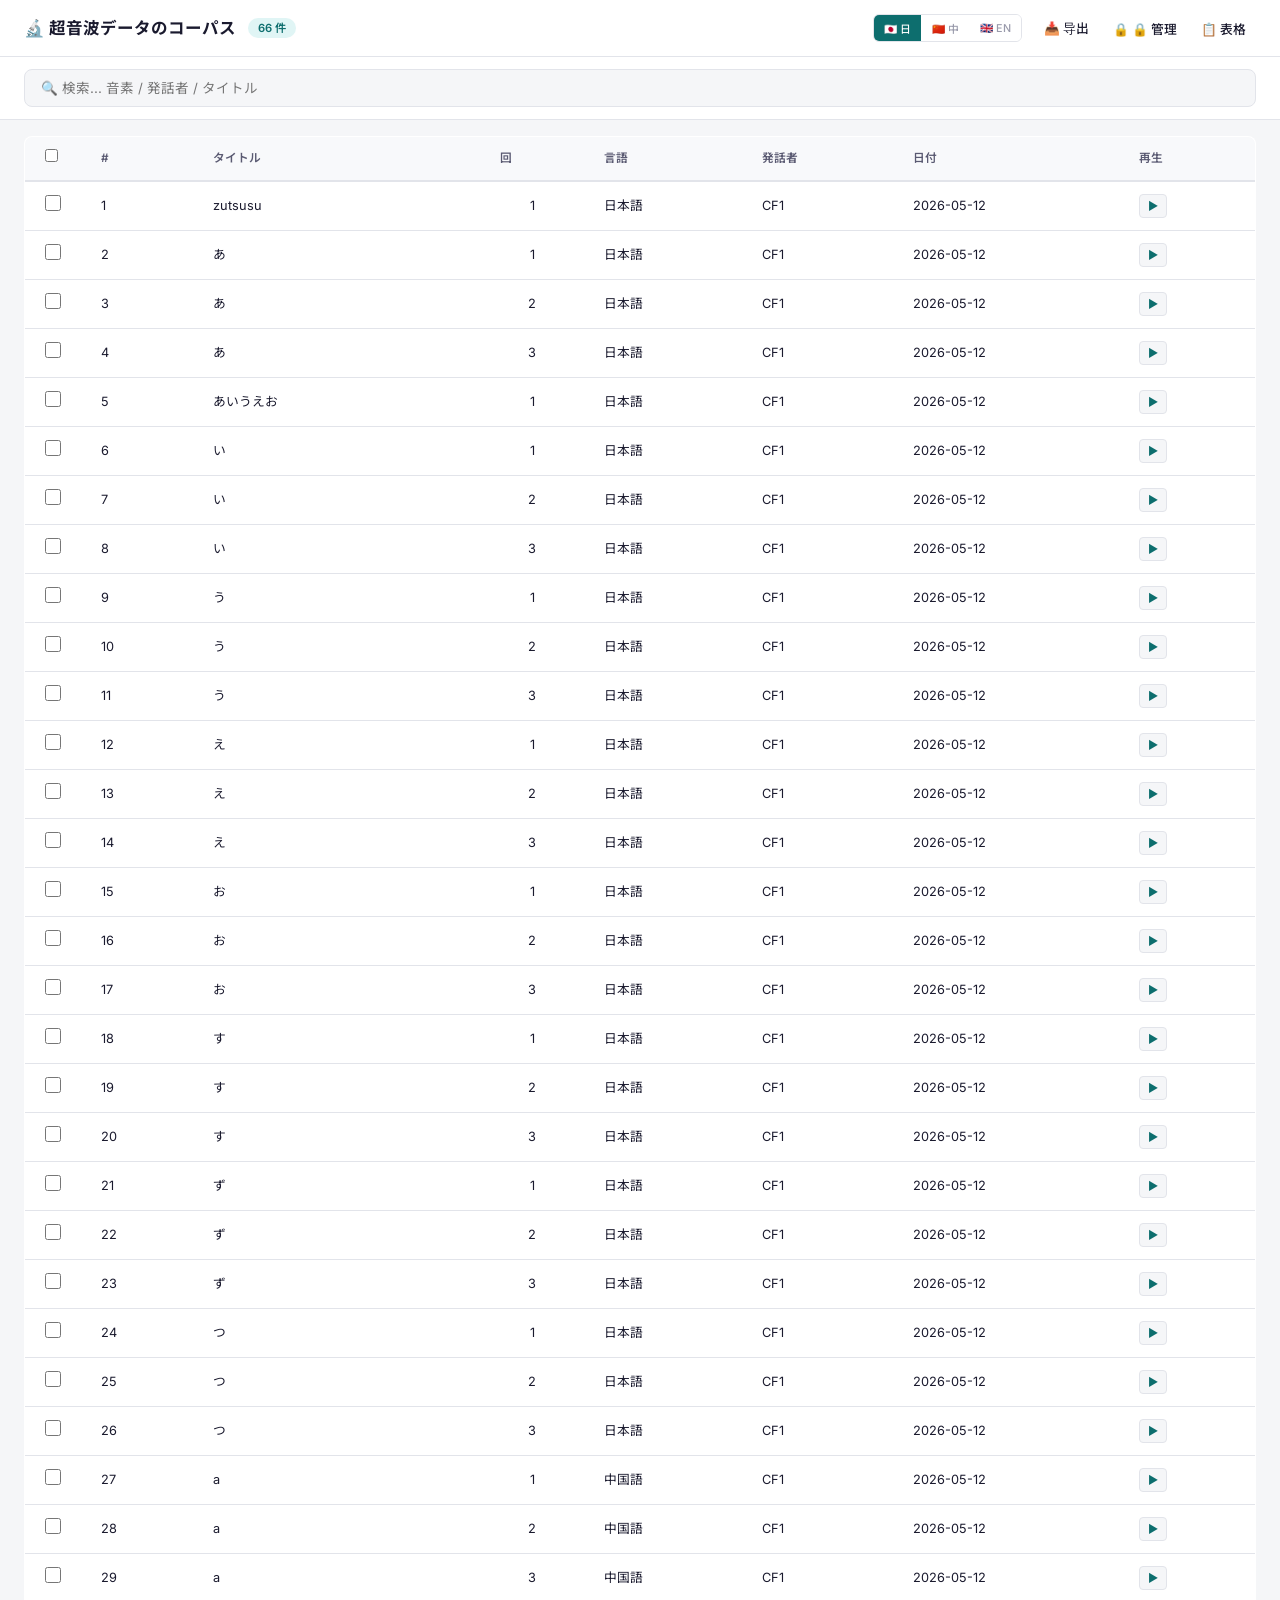
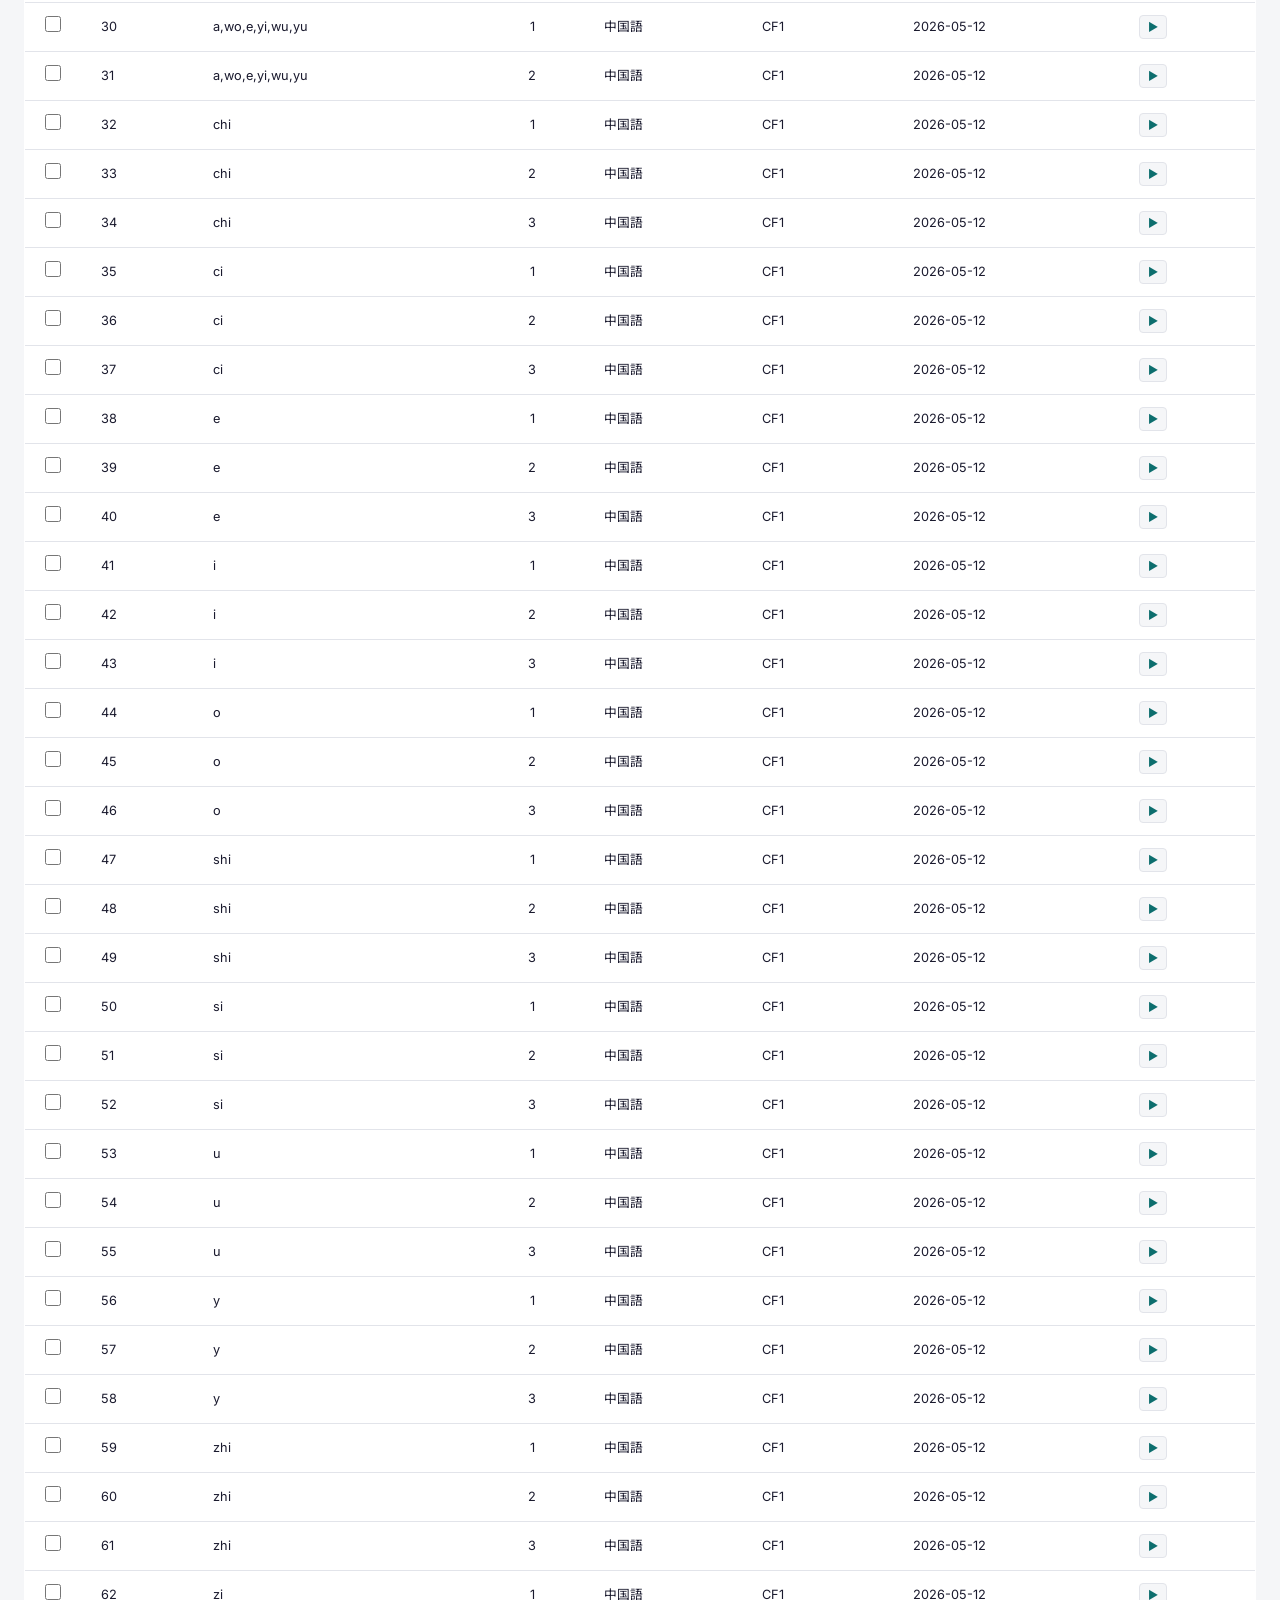
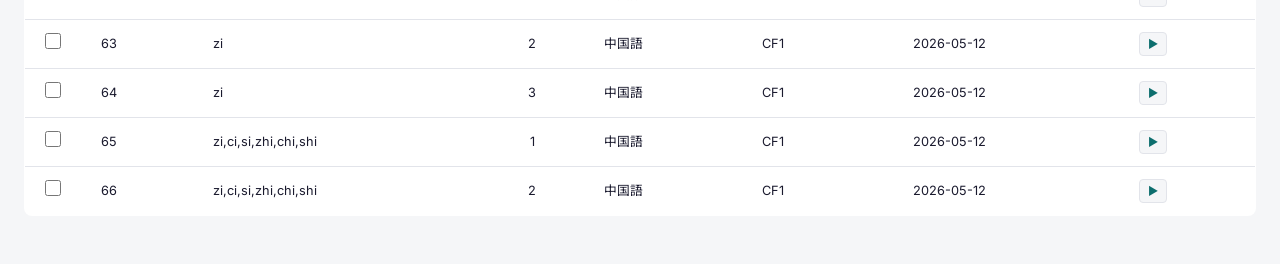
<file: index.html>
<!DOCTYPE html>
<html lang="ja">
<head>
  <meta charset="UTF-8">
  <meta name="viewport" content="width=device-width, initial-scale=1.0">
  <title data-i18n="title">超音波データのコーパス — Ultrasound Tongue Corpus</title>
  <link rel="preconnect" href="https://fonts.googleapis.com">
  <link href="https://fonts.googleapis.com/css2?family=Inter:wght@400;500;600;700&family=Noto+Sans+JP:wght@400;500;700&display=swap" rel="stylesheet">
  <link rel="stylesheet" href="style.css">
</head>
<body>

<header class="header">
  <div class="header-inner">
    <div class="header-left">
      <h1 class="logo" data-i18n="logo">🔬 超音波データのコーパス</h1>
      <span class="badge-count" id="header-count">0</span>
    </div>
    <div class="header-right">
      <div class="lang-switcher">
        <button class="lang-btn active" data-lang="ja" onclick="switchLang('ja')">🇯🇵 日</button>
        <button class="lang-btn" data-lang="zh" onclick="switchLang('zh')">🇨🇳 中</button>
        <button class="lang-btn" data-lang="en" onclick="switchLang('en')">🇬🇧 EN</button>
      </div>
      <button class="btn btn-icon" onclick="exportAll()" data-i18n="exportBtn">📥 导出</button>
      <button class="btn btn-icon" id="admin-btn" onclick="toggleAdmin()" data-i18n="adminBtn">🔒 管理</button>
      <button class="btn btn-icon" onclick="toggleView()" id="view-toggle" data-i18n="tableView">📋 表格</button>
    </div>
  </div>
</header>

<div class="search-bar">
  <div class="search-inner">
    <input type="text" id="search-input" class="search-input" data-i18n-placeholder="searchPH" placeholder="🔍 検索..." oninput="applyFilters()">
  </div>
</div>

<main class="main">
  <div id="table-view" class="table-container"><table class="data-table"><thead><tr>
    <th style="width:30px"><input type="checkbox" id="select-all" onclick="toggleSelectAll()" title="全選"></th>
    <th data-i18n="thNo">#</th><th data-i18n="thTitle">タイトル</th>
    <th data-i18n="thRep">回</th>
    <th data-i18n="thLang">言語</th><th data-i18n="thSpeaker">発話者</th><th data-i18n="thDate">日付</th>
    <th data-i18n="thPlay">再生</th><th class="admin-only" style="display:none" data-i18n="thActions">操作</th>
  </tr></thead><tbody id="table-body"></tbody></table>
  <div id="pagination" class="pagination" style="display:none"></div></div>
  <div id="card-view" class="card-grid" style="display:none"></div>
</main>

<div id="admin-panel" class="admin-panel" style="display:none">
  <h3 id="form-heading" data-i18n="addVideo">動画を追加</h3>
  <input type="hidden" id="form-edit-id">
  <div class="form-row"><label data-i18n="fTitle">タイトル *</label><input type="text" id="form-title" class="text-input" data-i18n-placeholder="fTitlePH"></div>
  <div class="form-row"><label data-i18n="fPhoneme">音素 *</label><input type="text" id="form-phoneme" class="text-input" data-i18n-placeholder="fPhonemePH"></div>
  <div class="form-row"><label>回数</label><input type="number" id="form-rep" class="text-input" value="1" min="1" max="99" style="width:80px"></div>
  <div class="form-row"><label data-i18n="fLang">言語</label>
    <select id="form-language" class="text-input"><option value="ja" data-i18n="lang_ja">日本語</option><option value="zh" data-i18n="lang_zh">中国語</option><option value="en" data-i18n="lang_en">英語</option><option value="ko" data-i18n="lang_ko">韓国語</option></select></div>
  <div class="form-row"><label data-i18n="fSpeaker">発話者</label><input type="text" id="form-speaker" class="text-input" value="CF1"></div>
  <div class="form-row"><label data-i18n="fDate">日付</label><input type="date" id="form-date" class="text-input"></div>
  <div class="form-row"><label data-i18n="fFile">動画ファイル</label><input type="file" id="form-file" accept="video/*" class="text-input"></div>
  <div class="form-row"><label data-i18n="fURL">または動画URL</label><input type="text" id="form-url" class="text-input" placeholder="videos/xxx.mp4"></div>
  <div class="form-row"><label data-i18n="fNotes">備考</label><textarea id="form-notes" class="text-input" rows="2"></textarea></div>
  <div class="form-actions">
    <button class="btn btn-primary" onclick="saveEntry()" data-i18n="saveBtn">保存</button>
    <button class="btn" onclick="cancelEdit()" data-i18n="cancelBtn">キャンセル</button>
    <button class="btn" style="margin-left:auto;background:#900;color:#fff" onclick="exportForRepo()" data-i18n="repoJSON">📤 Repo用JSON</button>
  </div>
</div>

<div class="modal" id="pw-modal" style="display:none">
  <div class="modal-backdrop" onclick="closePwModal()"></div>
  <div class="modal-content modal-sm">
    <h3 data-i18n="pwTitle">🔐 管理者認証</h3>
    <p style="font-size:0.85rem;color:#888;margin:12px 0" data-i18n="pwDesc">パスワードを入力してください</p>
    <input type="password" id="pw-input" class="text-input" style="margin-bottom:12px" onkeydown="if(event.key==='Enter')verifyPw()">
    <div class="form-actions">
      <button class="btn btn-primary" onclick="verifyPw()" data-i18n="authBtn">認証</button>
      <button class="btn" onclick="closePwModal()" data-i18n="cancelBtn">キャンセル</button>
    </div>
  </div>
</div>

<div class="modal" id="player-modal" style="display:none">
  <div class="modal-backdrop" onclick="closePlayer()"></div>
  <div class="modal-content">
    <button class="modal-close" onclick="closePlayer()">✕</button>
    <video id="player-video" controls style="width:100%;max-height:65vh;border-radius:8px;background:#000"></video>
    <div id="player-info" class="player-info"></div>
  </div>
</div>

<script>
// ====== i18n Dictionary ======
const I18N = {
  ja: {
    title:'超音波データのコーパス — Ultrasound Tongue Corpus', logo:'🔬 超音波データのコーパス',
    exportBtn:'📥 导出', importBtn:'📤 导入', adminBtn:'🔒 管理', tableView:'📋 表格', cardView:'🃏 卡片',
    searchPH:'🔍 検索... 音素 / 発話者 / タイトル',
    thNo:'#', thTitle:'タイトル', thRep:'回', thLang:'言語', thSpeaker:'発話者', thDate:'日付', thPlay:'再生', thActions:'操作',
    addVideo:'動画を追加', editVideo:'動画を編集',
    fTitle:'タイトル *', fTitlePH:'例：/a/ 日本語母音', fPhoneme:'音素 *', fPhonemePH:'例：a, i, u, e, o',
    fLang:'言語', fSpeaker:'発話者', fDate:'日付', fFile:'動画ファイル', fURL:'または動画URL', fNotes:'備考',
    saveBtn:'保存', cancelBtn:'キャンセル', repoJSON:'📤 Repo用JSON',
    pwTitle:'🔐 管理者認証', pwDesc:'パスワードを入力してください', authBtn:'認証',
    wrongPw:'パスワードが違います', noData:'データなし', untitled:'無題', reqFields:'タイトルと音素は必須です',
    deleteConfirm:'削除してもよろしいですか？', exportOK:'videos.json をダウンロードしました。data/ に上書きして git push すると全ブラウザで共有されます。',
    items:'件', local:'[local]', adminActive:'管理中',
    lang_ja:'日本語', lang_zh:'中国語', lang_en:'英語', lang_ko:'韓国語',
    phonemeLbl:'🔤', langLbl:'🌐', speakerLbl:'👤', dateLbl:'📅',
  },
  zh: {
    title:'超声数据语料库 — Ultrasound Tongue Corpus', logo:'🔬 超声数据语料库',
    exportBtn:'📥 导出', importBtn:'📤 导入', adminBtn:'🔒 管理', tableView:'📋 表格', cardView:'🃏 卡片',
    searchPH:'🔍 搜索... 音素 / 发音人 / 标题',
    thNo:'#', thTitle:'标题', thRep:'次', thLang:'语言', thSpeaker:'发音人', thDate:'日期', thPlay:'播放', thActions:'操作',
    addVideo:'添加视频', editVideo:'编辑视频',
    fTitle:'标题 *', fTitlePH:'例：/a/ 日语元音', fPhoneme:'音素 *', fPhonemePH:'例：a, i, u, e, o',
    fLang:'语言', fSpeaker:'发音人', fDate:'日期', fFile:'视频文件', fURL:'或视频URL', fNotes:'备注',
    saveBtn:'保存', cancelBtn:'取消', repoJSON:'📤 Repo用JSON',
    pwTitle:'🔐 管理员认证', pwDesc:'请输入密码', authBtn:'认证',
    wrongPw:'密码错误', noData:'暂无数据', untitled:'无标题', reqFields:'标题和音素为必填项',
    deleteConfirm:'确定要删除吗？', exportOK:'videos.json 已下载。放入 data/ 文件夹并 git push 后全浏览器共享。',
    items:'条', local:'[本地]', adminActive:'管理中',
    lang_ja:'日语', lang_zh:'中文', lang_en:'英语', lang_ko:'韩语',
    phonemeLbl:'🔤', langLbl:'🌐', speakerLbl:'👤', dateLbl:'📅',
  },
  en: {
    title:'Ultrasound Data Corpus — Ultrasound Tongue Corpus', logo:'🔬 Ultrasound Data Corpus',
    exportBtn:'📥 Export', importBtn:'📤 Import', adminBtn:'🔒 Admin', tableView:'📋 Table', cardView:'🃏 Cards',
    searchPH:'🔍 Search... phoneme / speaker / title',
    thNo:'#', thTitle:'Title', thRep:'Rep', thLang:'Language', thSpeaker:'Speaker', thDate:'Date', thPlay:'Play', thActions:'Actions',
    addVideo:'Add Video', editVideo:'Edit Video',
    fTitle:'Title *', fTitlePH:'e.g. /a/ Japanese vowel', fPhoneme:'Phoneme *', fPhonemePH:'e.g. a, i, u, e, o',
    fLang:'Language', fSpeaker:'Speaker', fDate:'Date', fFile:'Video File', fURL:'or Video URL', fNotes:'Notes',
    saveBtn:'Save', cancelBtn:'Cancel', repoJSON:'📤 Repo JSON',
    pwTitle:'🔐 Admin Authentication', pwDesc:'Enter password', authBtn:'Authenticate',
    wrongPw:'Incorrect password', noData:'No data', untitled:'Untitled', reqFields:'Title and phoneme are required',
    deleteConfirm:'Delete this entry?', exportOK:'videos.json downloaded. Place in data/ and git push to share across all browsers.',
    items:'videos', local:'[local]', adminActive:'Admin Mode',
    lang_ja:'Japanese', lang_zh:'Chinese', lang_en:'English', lang_ko:'Korean',
    phonemeLbl:'🔤', langLbl:'🌐', speakerLbl:'👤', dateLbl:'📅',
  }
};

let currentLang = 'ja';
function t(key) { return (I18N[currentLang] && I18N[currentLang][key]) || I18N['ja'][key] || key; }
function switchLang(lang) {
  currentLang = lang;
  localStorage.setItem('corpus-lang', lang);
  document.querySelectorAll('.lang-btn').forEach(b => b.classList.toggle('active', b.dataset.lang === lang));
  document.documentElement.lang = lang;
  document.querySelectorAll('[data-i18n]').forEach(el => el.textContent = t(el.dataset.i18n));
  document.querySelectorAll('[data-i18n-placeholder]').forEach(el => el.placeholder = t(el.dataset.i18nPlaceholder));
  document.title = t('title');
  // Re-render dynamic content
  mergeData();
  applyFilters();
  updateAdminUI();
}

// ====== Config ======
const ADMIN_PW_HASH = '7f5ec201f13523c5adf3bb96859948b09f4b43be8e2f02f81c4f61ce5a8af0d5';
let isAdmin = false;
let currentView = 'table';
let allVideos = [];
let repoData = [];
let localEdits = {};
let nextLocalId = -1;
let currentPage = 1;
const PAGE_SIZE = 100;
let selectedIds = new Set();

function updateAdminUI() {
  const btn = document.getElementById('admin-btn');
  if (isAdmin) btn.textContent = '🔓 ' + t('adminActive');
  else btn.textContent = '🔒 ' + t('adminBtn');
  document.getElementById('view-toggle').textContent = currentView === 'table' ? t('tableView') : t('cardView');
}

// ====== Load ======
async function loadData() {
  try { const r = await fetch('data/videos.json'); repoData = await r.json(); }
  catch(e) { repoData = []; }
  await loadLocalEdits();
  mergeData();
  applyFilters();
}

// ====== IndexedDB ======
function openIDB() {
  return new Promise((resolve, reject) => {
    const req = indexedDB.open('ultrasound-tongue-db-local', 1);
    req.onupgradeneeded = e => { e.target.result.createObjectStore('edits', { keyPath: 'id' }); };
    req.onsuccess = e => resolve(e.target.result);
    req.onerror = e => reject(e.target.error);
  });
}
async function loadLocalEdits() {
  try {
    const db = await openIDB(); const tx = db.transaction('edits', 'readonly'); const store = tx.objectStore('edits');
    localEdits = {};
    await new Promise(r => { const req = store.openCursor(); req.onsuccess = e => { const c = e.target.result; if (c) { localEdits[c.key] = c.value; c.continue(); } else r(); }; });
    nextLocalId = -1;
    for (const k of Object.keys(localEdits)) { if (parseInt(k) < nextLocalId) nextLocalId = parseInt(k); }
    nextLocalId--;
    db.close();
  } catch(e) { localEdits = {}; }
}
async function saveLocalEdit(entry) {
  const db = await openIDB(); const tx = db.transaction('edits', 'readwrite');
  tx.objectStore('edits').put(entry); await new Promise(r => { tx.oncomplete = r; });
  localEdits[entry.id] = entry; db.close();
}
async function deleteLocalEdit(id) {
  const db = await openIDB(); const tx = db.transaction('edits', 'readwrite');
  tx.objectStore('edits').delete(id); await new Promise(r => { tx.oncomplete = r; });
  delete localEdits[id]; db.close();
}

// ====== Merge ======
function mergeData() {
  const map = new Map();
  for (const v of repoData) map.set(v.id, {...v, _source:'repo'});
  for (const [id, v] of Object.entries(localEdits)) {
    if (v._deleted) { map.delete(parseInt(id)); continue; }
    map.set(parseInt(id), {...v, _source:'local'});
  }
  allVideos = Array.from(map.values()).sort((a,b) => {
    if (a.language !== b.language) return a.language === 'ja' ? -1 : 1;
    return (a.title||'').localeCompare(b.title||'');
  });
  document.getElementById('header-count').textContent = allVideos.length + ' ' + t('items');
}

// ====== Render ======
let filteredVideos = [];
function applyFilters() {
  const q = (document.getElementById('search-input').value||'').toLowerCase().trim();
  filteredVideos = allVideos;
  if (q) {
    const terms = q.split(/\s+/).filter(Boolean);
    filteredVideos = allVideos.filter(v => {
      const s = [v.title,v.phoneme,v.ipa,v.speaker,v.language,v.date].filter(Boolean).join(' ').toLowerCase();
      return terms.every(t => s.includes(t));
    });
  }
  currentPage = 1;
  if (currentView === 'table') renderPage(); else renderCards(filteredVideos);
}

function langLabel(code) { return t('lang_'+code) || code; }

function renderPage() {
  const totalPages = Math.ceil(filteredVideos.length / PAGE_SIZE) || 1;
  if (currentPage > totalPages) currentPage = totalPages;
  const start = (currentPage - 1) * PAGE_SIZE;
  const page = filteredVideos.slice(start, start + PAGE_SIZE);

  const tbody = document.getElementById('table-body');
  if (!page.length) { tbody.innerHTML = '<tr><td colspan="9" class="empty-row">'+t('noData')+'</td></tr>'; }
  else {
    tbody.innerHTML = page.map((v,i) => {
      const globalIdx = start + i + 1;
      const hasVid = !!v.videoUrl || !!v.videoPath;
      const checked = selectedIds.has(v.id) ? ' checked' : '';
      const actions = isAdmin ? '<td><button class="edit-btn" onclick="editEntry('+v.id+')">✏️</button><button class="del-btn" onclick="deleteEntry('+v.id+')">🗑</button></td>' : '';
      return '<tr><td><input type="checkbox" class="row-cb" data-id="'+v.id+'"'+checked+' onchange="toggleSelect('+v.id+',this.checked)"></td>'+
        '<td>'+globalIdx+'</td>'+
        '<td>'+esc(v.title||'')+(v._source==='local'?' <span style="color:#ff0;font-size:10px">'+t('local')+'</span>':'')+'</td>'+
        '<td style="text-align:center">'+(v.repetition||1)+'</td>'+
        '<td>'+langLabel(v.language)+'</td><td>'+esc(v.speaker||'')+'</td>'+
        '<td>'+(v.date||'')+'</td>'+
        '<td>'+(hasVid?'<button class="play-btn" onclick="event.stopPropagation();playVideo('+v.id+')">▶</button>':'<span style="color:#888">-</span>')+'</td>'+
        actions+'</tr>';
    }).join('');
  }
  document.querySelectorAll('.admin-only').forEach(e => e.style.display = isAdmin ? '' : 'none');
  document.getElementById('select-all').checked = page.length > 0 && page.every(v => selectedIds.has(v.id));
  renderPagination(totalPages);
}

function renderPagination(totalPages) {
  const pg = document.getElementById('pagination');
  if (totalPages <= 1) { pg.style.display = 'none'; return; }
  pg.style.display = 'flex';
  pg.innerHTML =
    '<button class="btn btn-sm" onclick="goPage('+(currentPage-1)+')" '+(currentPage<=1?'disabled':'')+'>◀ 前</button>'+
    '<span style="padding:4px 12px;font-size:0.85rem">'+currentPage+' / '+totalPages+'</span>'+
    '<button class="btn btn-sm" onclick="goPage('+(currentPage+1)+')" '+(currentPage>=totalPages?'disabled':'')+'>次 ▶</button>';
  if (selectedIds.size > 0) {
    const hasVideos = allVideos.some(v => selectedIds.has(v.id) && (v.videoUrl || v.videoPath));
    pg.innerHTML +=
      '<button class="btn btn-sm" style="margin-left:12px" onclick="exportSelected()">📥 JSON ('+selectedIds.size+')</button>'+
      (hasVideos ? '<button class="btn btn-sm" style="background:#1a6b3a;color:#fff;margin-left:4px" onclick="downloadSelectedVideos()">🎬 動画 ('+selectedIds.size+')</button>' : '');
  }
}

function goPage(p) {
  const total = Math.ceil(filteredVideos.length / PAGE_SIZE) || 1;
  if (p < 1 || p > total) return;
  currentPage = p;
  renderPage();
}

function toggleSelect(id, checked) {
  if (checked) selectedIds.add(id); else selectedIds.delete(id);
  document.getElementById('select-all').checked = false;
  renderPagination(Math.ceil(filteredVideos.length / PAGE_SIZE) || 1);
}

function toggleSelectAll() {
  const checked = document.getElementById('select-all').checked;
  const start = (currentPage - 1) * PAGE_SIZE;
  const page = filteredVideos.slice(start, start + PAGE_SIZE);
  page.forEach(v => { if (checked) selectedIds.add(v.id); else selectedIds.delete(v.id); });
  renderPage();
}

function exportSelected() {
  const sel = allVideos.filter(v => selectedIds.has(v.id));
  if (!sel.length) return;
  const exp = sel.map(v => { const {videoData,_source,...r}=v; return r; });
  const a = document.createElement('a');
  a.href = URL.createObjectURL(new Blob([JSON.stringify(exp,null,2)],{type:'application/json'}));
  a.download = 'ultrasound-corpus-selected-'+new Date().toISOString().split('T')[0]+'.json';
  a.click();
}

async function downloadSelectedVideos() {
  const sel = allVideos.filter(v => selectedIds.has(v.id) && (v.videoUrl || v.videoPath));
  if (!sel.length) return;
  // Build a download list — Chrome blocks auto-downloads beyond the first
  const links = sel.map(v => {
    const url = v.videoUrl || ('videos/' + v.videoPath);
    const fn = v.videoPath || url.split('/').pop() || 'video.mp4';
    return '<a href="'+esc(url)+'" download="'+esc(fn)+'" class="dl-link" onclick="setTimeout(()=>this.remove(),2000)">⬇ '+esc(fn)+'</a>';
  }).join('');
  const div = document.createElement('div');
  div.id = 'dl-panel';
  div.style.cssText = 'position:fixed;bottom:20px;right:20px;background:#222;border:1px solid #0f0;border-radius:8px;padding:16px;max-height:60vh;overflow-y:auto;z-index:9999;box-shadow:0 4px 20px rgba(0,0,0,0.5)';
  div.innerHTML = '<h4 style="margin:0 0 8px;color:#0f0">⬇ ダウンロード ('+sel.length+'件)</h4>'+
    '<button style="position:absolute;top:8px;right:8px;background:none;border:none;color:#888;cursor:pointer;font-size:16px" onclick="this.parentElement.remove()">✕</button>'+
    links +
    '<p style="font-size:11px;color:#888;margin-top:8px">各リンクをクリックして保存。Chromeは自動複数DLをブロックします。</p>';
  document.body.appendChild(div);
}

function renderTable(videos) {}

function renderCards(videos) {
  const grid = document.getElementById('card-view');
  if (!videos.length) { grid.innerHTML = '<div style="grid-column:1/-1;text-align:center;padding:60px;color:#888">'+t('noData')+'</div>'; return; }
  grid.innerHTML = videos.map(v => {
    const hasVid = !!v.videoUrl || !!v.videoPath;
    return '<div class="video-card"'+(hasVid?' onclick="playVideo('+v.id+')"':'')+'>'+
      '<div class="video-thumb">'+(hasVid
        ? '<video src="'+esc(v.videoUrl||'videos/'+v.videoPath)+'#t=0.1" preload="metadata" muted></video><span class="play-icon-overlay">▶</span>'
        : '<span style="display:flex;align-items:center;justify-content:center;height:100%;color:#888">📹</span>')+'</div>'+
      '<div class="card-info"><div class="card-title">'+esc(v.title||t('untitled'))+'</div>'+
        '<div class="card-tags"><span class="phoneme-tag">'+esc(v.phoneme||'')+'</span></div>'+
        '<div style="font-size:0.75rem;color:#888;margin-top:4px">'+langLabel(v.language)+' · '+esc(v.speaker||'')+' · '+(v.date||'')+'</div>'+
      '</div></div>';
  }).join('');
}

// ====== Play ======
function playVideo(id) {
  const video = allVideos.find(v => v.id === parseInt(id));
  if (!video) return;
  const src = video.videoUrl || ('videos/' + video.videoPath);
  if (!src || src === 'videos/undefined') return;
  const player = document.getElementById('player-video');
  player.src = src; player.style.display = '';
  document.getElementById('player-info').innerHTML =
    '<h3>'+esc(video.title||'')+'</h3><div class="player-meta">'+
      '<span class="phoneme-tag">'+t('phonemeLbl')+' '+esc(video.phoneme)+'</span>'+
      '<span class="phoneme-tag">'+t('langLbl')+' '+langLabel(video.language)+'</span>'+
      '<span class="phoneme-tag">'+t('speakerLbl')+' '+esc(video.speaker||'')+'</span>'+
      '<span class="phoneme-tag">'+t('dateLbl')+' '+(video.date||'')+'</span></div>';
  document.getElementById('player-modal').style.display = 'flex';
  player.play().catch(()=>{});
}
function closePlayer() {
  document.getElementById('player-modal').style.display = 'none';
  const p = document.getElementById('player-video'); p.pause(); p.src = '';
}

// ====== Admin ======
function toggleAdmin() {
  if (isAdmin) { isAdmin = false; document.getElementById('admin-panel').style.display = 'none'; }
  else { showPasswordPrompt(); }
  updateAdminUI(); applyFilters();
}
function showPasswordPrompt() {
  document.getElementById('pw-input').value = '';
  document.getElementById('pw-modal').style.display = 'flex';
  setTimeout(() => document.getElementById('pw-input').focus(), 100);
}
async function verifyPw() {
  const pw = document.getElementById('pw-input').value;
  const hash = await sha256(pw);
  if (hash === ADMIN_PW_HASH) {
    isAdmin = true; document.getElementById('admin-panel').style.display = ''; cancelEdit(); closePwModal();
  } else { alert(t('wrongPw')); }
  updateAdminUI(); applyFilters();
}
async function sha256(m) { const buf = await crypto.subtle.digest('SHA-256', new TextEncoder().encode(m)); return Array.from(new Uint8Array(buf)).map(b=>b.toString(16).padStart(2,'0')).join(''); }
function closePwModal() { document.getElementById('pw-modal').style.display = 'none'; }

async function saveEntry() {
  const title = document.getElementById('form-title').value.trim();
  const phoneme = document.getElementById('form-phoneme').value.trim();
  if (!title || !phoneme) { alert(t('reqFields')); return; }
  const editId = document.getElementById('form-edit-id').value;
  const entry = {
    id: editId ? parseInt(editId) : nextLocalId--,
    title, phoneme, ipa: '',
    language: document.getElementById('form-language').value,
    speaker: document.getElementById('form-speaker').value.trim(),
    date: document.getElementById('form-date').value,
    repetition: parseInt(document.getElementById('form-rep').value) || 1,
    notes: document.getElementById('form-notes').value.trim(),
    createdAt: new Date().toISOString()
  };
  const url = document.getElementById('form-url').value.trim();
  if (url) { entry.videoUrl = url; entry.videoPath = url.replace(/^videos\//, ''); }
  const file = document.getElementById('form-file').files[0];
  if (file) {
    entry.videoData = file;
    entry.fileSize = (file.size/1024).toFixed(1) + ' KB';
    if (!entry.videoUrl) {
      const fn = (title||'video').replace(/[^a-zA-Z0-9\u4e00-\u9fff_-]/g,'_').substring(0,30);
      entry.videoPath = fn + '.' + file.name.split('.').pop();
    }
  }
  await saveLocalEdit(entry);
  mergeData(); applyFilters(); cancelEdit();
}
function editEntry(id) {
  const v = allVideos.find(x => x.id === id); if (!v) return;
  document.getElementById('form-edit-id').value = v.id;
  document.getElementById('form-title').value = v.title||'';
  document.getElementById('form-phoneme').value = v.phoneme||'';
  document.getElementById('form-language').value = v.language||'ja';
  document.getElementById('form-speaker').value = v.speaker||'';
  document.getElementById('form-date').value = v.date||'';
  document.getElementById('form-rep').value = v.repetition||1;
  document.getElementById('form-notes').value = v.notes||'';
  document.getElementById('form-url').value = v.videoUrl||'';
  document.getElementById('form-heading').textContent = t('editVideo');
  document.getElementById('form-file').value = '';
  document.getElementById('admin-panel').scrollIntoView({behavior:'smooth'});
}
async function deleteEntry(id) {
  if (!confirm(t('deleteConfirm'))) return;
  const v = allVideos.find(x => x.id === id);
  if (v && v._source === 'local') await deleteLocalEdit(id);
  else await saveLocalEdit({id, _deleted: true});
  mergeData(); applyFilters();
}
function cancelEdit() {
  document.getElementById('form-edit-id').value = '';
  ['form-title','form-phoneme','form-url','form-notes'].forEach(id => document.getElementById(id).value = '');
  document.getElementById('form-file').value = '';
  document.getElementById('form-rep').value = '1';
  document.getElementById('form-heading').textContent = t('addVideo');
}

// ====== Export ======
function exportAll() {
  const exp = allVideos.map(v => { const {videoData,_source,...r}=v; return r; });
  const a = document.createElement('a');
  a.href = URL.createObjectURL(new Blob([JSON.stringify(exp,null,2)],{type:'application/json'}));
  a.download = 'ultrasound-corpus-'+new Date().toISOString().split('T')[0]+'.json'; a.click();
}
function exportForRepo() {
  const exp = allVideos.map(v => { const {videoData,_source,_deleted,...r}=v; return r; });
  const a = document.createElement('a');
  a.href = URL.createObjectURL(new Blob([JSON.stringify(exp,null,2)],{type:'application/json'}));
  a.download = 'videos.json'; a.click();
  alert(t('exportOK'));
}

// ====== View ======
function toggleView() {
  currentView = currentView === 'table' ? 'cards' : 'table';
  document.getElementById('table-view').style.display = currentView==='table'?'':'none';
  document.getElementById('card-view').style.display = currentView==='cards'?'':'none';
  updateAdminUI(); applyFilters();
}

function esc(s) { if (!s) return ''; return String(s).replace(/&/g,'&amp;').replace(/</g,'&lt;').replace(/>/g,'&gt;').replace(/"/g,'&quot;'); }

// ====== Init ======
currentLang = localStorage.getItem('corpus-lang') || 'ja';
document.getElementById('form-date').value = new Date().toISOString().split('T')[0];
switchLang(currentLang);
loadData();
</script>
</body>
</html>
</file>
<file: style.css>
/* === Ultrasound Tongue DB v3 — Design System === */
:root {
  --bg: #f5f6f8;
  --surface: #ffffff;
  --text: #1a1a2e;
  --text-secondary: #5a5a72;
  --text-muted: #999aab;
  --border: #e2e4ea;
  --accent: #0d6e6e;
  --accent-light: #e0f5f5;
  --danger: #dc3545;
  --warning: #e6a817;
  --radius: 8px;
  --max-width: 1300px;
}
* { box-sizing: border-box; margin: 0; padding: 0; }
html { font-size: 15px; -webkit-font-smoothing: antialiased; }
body {
  font-family: 'Inter', 'Noto Sans JP', 'Noto Sans SC', -apple-system, 'PingFang SC', 'Hiragino Sans GB', sans-serif;
  background: var(--bg); color: var(--text); line-height: 1.5;
  min-height: 100vh;
}

/* ====== Header ====== */
.header {
  background: var(--surface); border-bottom: 1px solid var(--border);
  position: sticky; top: 0; z-index: 50;
}
.header-inner {
  max-width: var(--max-width); margin: 0 auto;
  padding: 0 24px; height: 56px;
  display: flex; align-items: center; justify-content: space-between;
}
.header-left { display: flex; align-items: center; gap: 12px; }
.logo { font-size: 1.1rem; font-weight: 700; color: var(--text); }
.badge-count {
  padding: 2px 10px; border-radius: 9999px;
  font-size: 0.75rem; font-weight: 600;
  background: var(--accent-light); color: var(--accent);
}
.header-right { display: flex; align-items: center; gap: 4px; }

/* Language Switcher */
.lang-switcher {
  display: flex; gap: 1px;
  border: 1px solid var(--border); border-radius: 6px;
  overflow: hidden; margin-right: 8px;
}
.lang-btn {
  padding: 5px 10px; font-size: 0.72rem; font-weight: 500;
  cursor: pointer; border: none; background: var(--surface);
  color: var(--text-muted); font-family: inherit;
  transition: all 0.15s;
}
.lang-btn:hover { background: var(--bg); color: var(--text); }
.lang-btn.active {
  background: var(--accent); color: white;
}

.btn {
  display: inline-flex; align-items: center; gap: 4px;
  padding: 7px 16px; border-radius: 6px;
  font-size: 0.82rem; font-weight: 500; cursor: pointer;
  border: 1px solid var(--border); background: var(--surface);
  color: var(--text); font-family: inherit;
  transition: all 0.15s;
}
.btn:hover { background: #f0f1f4; border-color: #ccc; }
.btn-primary { background: var(--accent); color: white; border-color: var(--accent); }
.btn-primary:hover { background: #0b5c5c; }
.btn-sm { padding: 4px 10px; font-size: 0.75rem; }
.btn-icon { padding: 6px 10px; font-size: 0.85rem; border: none; background: transparent; }
.btn-icon:hover { background: var(--bg); }
.btn-danger { color: var(--danger); border-color: var(--danger); }
.btn-danger:hover { background: #fff0f0; }
.btn.active { background: var(--accent); color: white; border-color: var(--accent); }

/* ====== Search Bar ====== */
.search-bar {
  background: var(--surface); border-bottom: 1px solid var(--border);
  padding: 12px 0;
}
.search-inner {
  max-width: var(--max-width); margin: 0 auto; padding: 0 24px;
}
.search-input {
  width: 100%; padding: 10px 16px; border-radius: var(--radius);
  border: 1px solid var(--border); font-size: 0.9rem;
  background: var(--bg); color: var(--text); font-family: inherit;
  transition: border-color 0.15s, box-shadow 0.15s;
}
.search-input:focus { outline: none; border-color: var(--accent); box-shadow: 0 0 0 3px rgba(13,110,110,0.1); }
.filter-chips { display: flex; gap: 6px; margin-top: 8px; flex-wrap: wrap; }
.filter-chip {
  padding: 3px 10px; border-radius: 9999px; font-size: 0.72rem; font-weight: 500;
  background: var(--accent-light); color: var(--accent); cursor: pointer;
  display: flex; align-items: center; gap: 4px;
}
.filter-chip:hover { background: #c5eaea; }
.filter-chip .remove { font-weight: 700; opacity: 0.6; }

/* ====== Main ====== */
.main { max-width: var(--max-width); margin: 0 auto; padding: 16px 24px 48px; }

/* ====== Table View ====== */
.table-container { overflow-x: auto; }
.data-table {
  width: 100%; border-collapse: collapse;
  background: var(--surface); border-radius: var(--radius);
  overflow: hidden; border: 1px solid var(--border);
  font-size: 0.85rem;
}
.data-table thead { background: #f8f9fb; }
.data-table th {
  padding: 12px 20px; text-align: left; font-weight: 600;
  font-size: 0.78rem; color: var(--text-secondary);
  border-bottom: 2px solid var(--border); white-space: nowrap;
  cursor: pointer; user-select: none;
}
.data-table th:hover { color: var(--text); }
.sort-arrow { font-size: 0.65rem; }
.data-table td {
  padding: 12px 20px; border-bottom: 1px solid var(--border);
  vertical-align: middle;
}
.data-table tbody tr:hover { background: #fafbfc; }
.data-table tbody tr:last-child td { border-bottom: none; }

.col-no { width: 40px; text-align: center; color: var(--text-muted); }
.col-title { min-width: 180px; }
.col-phoneme { min-width: 100px; }
.col-ipa { min-width: 80px; font-family: 'Times New Roman', serif; }
.col-lang { width: 70px; }
.col-speaker { min-width: 100px; }
.col-date { width: 100px; }
.col-duration { width: 60px; }
.col-play { width: 50px; text-align: center; }
.col-size { width: 70px; font-size: 0.75rem; color: var(--text-muted); }
.col-actions { width: 80px; text-align: center; }

.phoneme-tag {
  display: inline-block; padding: 2px 8px; border-radius: 9999px;
  font-size: 0.75rem; font-weight: 500;
  background: var(--accent-light); color: var(--accent);
  margin: 1px 2px;
}

.play-btn {
  padding: 4px 8px; border-radius: 4px; font-size: 0.75rem;
  border: 1px solid var(--border); background: var(--bg);
  cursor: pointer; color: var(--accent); font-family: inherit;
}
.play-btn:hover { background: var(--accent-light); }

.edit-btn, .del-btn {
  padding: 3px 8px; border-radius: 4px; font-size: 0.7rem;
  border: 1px solid var(--border); background: var(--surface);
  cursor: pointer; font-family: inherit; margin: 0 1px;
}
.edit-btn:hover { background: #e8f0ff; }
.del-btn:hover { background: #ffe8e8; color: var(--danger); }

.empty-row td { text-align: center; padding: 40px; color: var(--text-muted); }

/* ====== Pagination ====== */
.pagination {
  display: flex; align-items: center; justify-content: center; gap: 8px;
  padding: 16px 0; border-top: 1px solid var(--border);
}
.pagination .btn-sm { font-size: 0.8rem; padding: 6px 14px; }
.row-cb { width: 16px; height: 16px; cursor: pointer; accent-color: var(--accent); }
.dl-link { display: block; padding: 4px 0; color: #0ff; text-decoration: none; font-size: 0.85rem; }
.dl-link:hover { color: #0f0; }

/* ====== Card View ====== */
.card-grid {
  display: grid; grid-template-columns: repeat(auto-fill, minmax(300px, 1fr));
  gap: 14px;
}
.video-card {
  background: var(--surface); border-radius: var(--radius);
  border: 1px solid var(--border); overflow: hidden;
  transition: box-shadow 0.2s; cursor: pointer;
}
.video-card:hover { box-shadow: 0 4px 16px rgba(0,0,0,0.06); }
.video-thumb {
  width: 100%; height: 160px; background: #1a1a2e;
  display: flex; align-items: center; justify-content: center;
  position: relative; overflow: hidden;
}
.video-thumb video { width: 100%; height: 100%; object-fit: cover; }
.video-thumb img { width: 100%; height: 100%; object-fit: cover; }
.play-icon-overlay {
  position: absolute; font-size: 2.5rem; color: white;
  text-shadow: 0 2px 8px rgba(0,0,0,0.5);
  pointer-events: none;
}
.card-info { padding: 14px; }
.card-title { font-size: 0.88rem; font-weight: 600; margin-bottom: 6px; }
.card-tags { display: flex; gap: 4px; flex-wrap: wrap; }

/* ====== Admin Panel ====== */
.admin-panel {
  max-width: var(--max-width); margin: 24px auto; padding: 0 24px;
}
.admin-header {
  display: flex; align-items: center; justify-content: space-between;
  margin-bottom: 16px;
}
.admin-header h2 { font-size: 1.15rem; font-weight: 700; }
.admin-header-right { display: flex; align-items: center; gap: 12px; }

.storage-info {
  font-size: 0.78rem; color: var(--text-muted);
  padding: 4px 10px; border-radius: 9999px;
  background: var(--accent-light);
}

.admin-form {
  background: var(--surface); border-radius: var(--radius);
  border: 2px solid var(--accent); padding: 24px;
}
.admin-form h3 { font-size: 1rem; font-weight: 600; margin-bottom: 16px; }

.form-grid { display: grid; grid-template-columns: 1fr 1fr; gap: 14px; }
.form-group { display: flex; flex-direction: column; gap: 4px; }
.form-group.full-width { grid-column: 1 / -1; }
.form-group label { font-size: 0.8rem; font-weight: 500; color: var(--text-secondary); }

.input {
  padding: 8px 12px; border-radius: 6px; border: 1px solid var(--border);
  font-size: 0.85rem; background: var(--bg); color: var(--text);
  font-family: inherit; resize: vertical;
}
.input:focus { outline: none; border-color: var(--accent); box-shadow: 0 0 0 3px rgba(13,110,110,0.1); }

.file-area { position: relative; }
.file-input-hidden { position: absolute; opacity: 0; width: 0; height: 0; }
.file-drop-zone {
  display: flex; align-items: center; justify-content: center;
  padding: 24px; border: 2px dashed var(--border); border-radius: 8px;
  cursor: pointer; font-size: 0.82rem; color: var(--text-muted);
  transition: all 0.15s;
}
.file-drop-zone:hover { border-color: var(--accent); background: var(--accent-light); }

.form-actions { display: flex; gap: 8px; margin-top: 16px; }

/* ====== Modal ====== */
.modal {
  position: fixed; inset: 0; z-index: 200;
  display: flex; align-items: center; justify-content: center;
}
.modal-backdrop { position: absolute; inset: 0; background: rgba(0,0,0,0.6); }
.modal-content {
  position: relative; background: var(--surface);
  border-radius: var(--radius); padding: 24px;
  max-width: 850px; width: 92%; max-height: 88vh; overflow-y: auto;
  box-shadow: 0 16px 48px rgba(0,0,0,0.15);
}
.modal-sm { max-width: 400px; }
.modal-close {
  position: absolute; top: 12px; right: 12px;
  background: none; border: none; font-size: 1.2rem;
  cursor: pointer; color: var(--text-muted); z-index: 1;
}
.modal-close:hover { color: var(--text); }

.player-info { margin-top: 16px; }
.player-info h3 { font-size: 1rem; margin-bottom: 8px; }
.player-meta { display: flex; gap: 6px; flex-wrap: wrap; margin-bottom: 8px; }
.player-notes { font-size: 0.82rem; color: var(--text-secondary); line-height: 1.6; }

/* ====== Responsive ====== */
@media (max-width: 768px) {
  .form-grid { grid-template-columns: 1fr; }
  .header-inner { padding: 0 12px; }
  .header-right { flex-wrap: wrap; gap: 2px; }
  .lang-switcher { margin-right: 4px; }
  .lang-btn { padding: 4px 7px; font-size: 0.68rem; }
  .data-table { font-size: 0.78rem; }
  .data-table th, .data-table td { padding: 6px 8px; }
  .card-grid { grid-template-columns: 1fr; }
}
</file>
